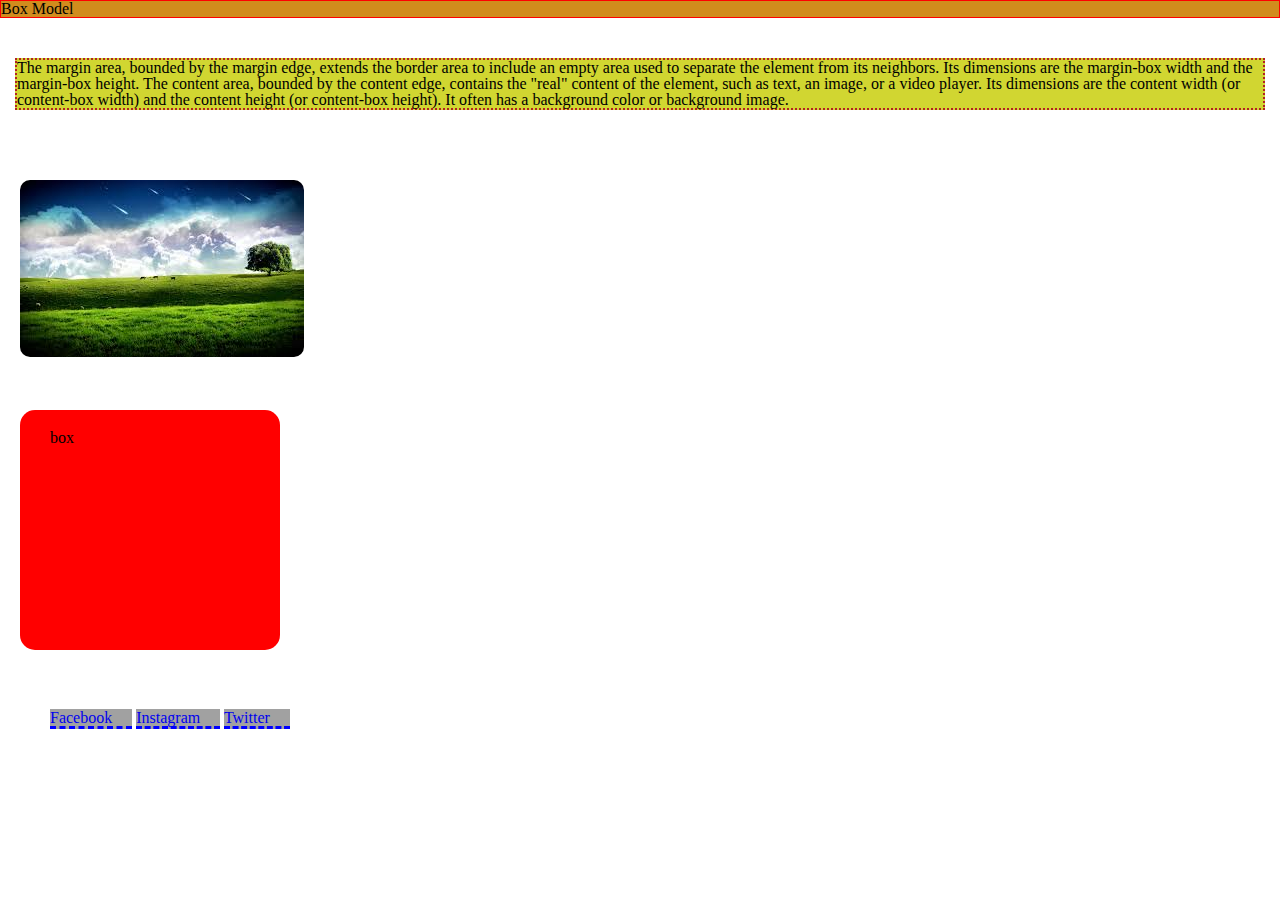
<file: block-BHaaap/index.html>
<!---

### Create a web page with the following characteristics:

1. Heading element(h1) should be at the top of the page.
2. After the heading, there should be a paragraph.
3. After the paragraph add an image having all the corner rounded.
4. Below the image, there should be a circle with red background.
5. At the bottom of the page, there must be a footer containing few links.
6. The H1 has 1px red solid borders, background color #D18C1D, and 10px of space between the content and the border (padding)
7. The paragraph is contained in 600px by 400px boxes with 2px black dotted borders and background color #D1D631
8. Links have a 3px blue dashed border on the bottom only and background color #A1A1A1

- Using CSS resets is necessary.
- Use semantic tags and keep the nesting and indentation proper.

--->
<!DOCTYPE html>
<html lang="en">
<head>
    <meta charset="UTF-8">
    <meta http-equiv="X-UA-Compatible" content="IE=edge">
    <meta name="viewport" content="width=device-width, initial-scale=1.0">
    <link rel="stylesheet" href="style.css">
    <title>Box Model</title>
</head>
<body>
       <h1>
            Box Model
       </h1>
        <div class="para">
            <p>
                The margin area, bounded by the margin edge, extends the border area to include an empty area used to separate 
                the element from its neighbors. Its dimensions are the margin-box width and the margin-box height.
                The content area, bounded by the content edge, contains the "real" content of the element, such as text, an image, or a video player. Its dimensions are the content width (or content-box width) and the
                 content height (or content-box height). It often has a background color or background image.
            </p>
        </div>
         <div class="banner">
            <img src="images/nature.jpeg">
         </div>
         <h3>box</h3>
         <footer class="footer-link">
                 <a href="www.facebook.com">Facebook</a>
                 <a href="www.instagram.com">Instagram</a>
                 <a href="twitter.com">Twitter</a>
         </footer>
</body>
</html>
</file>
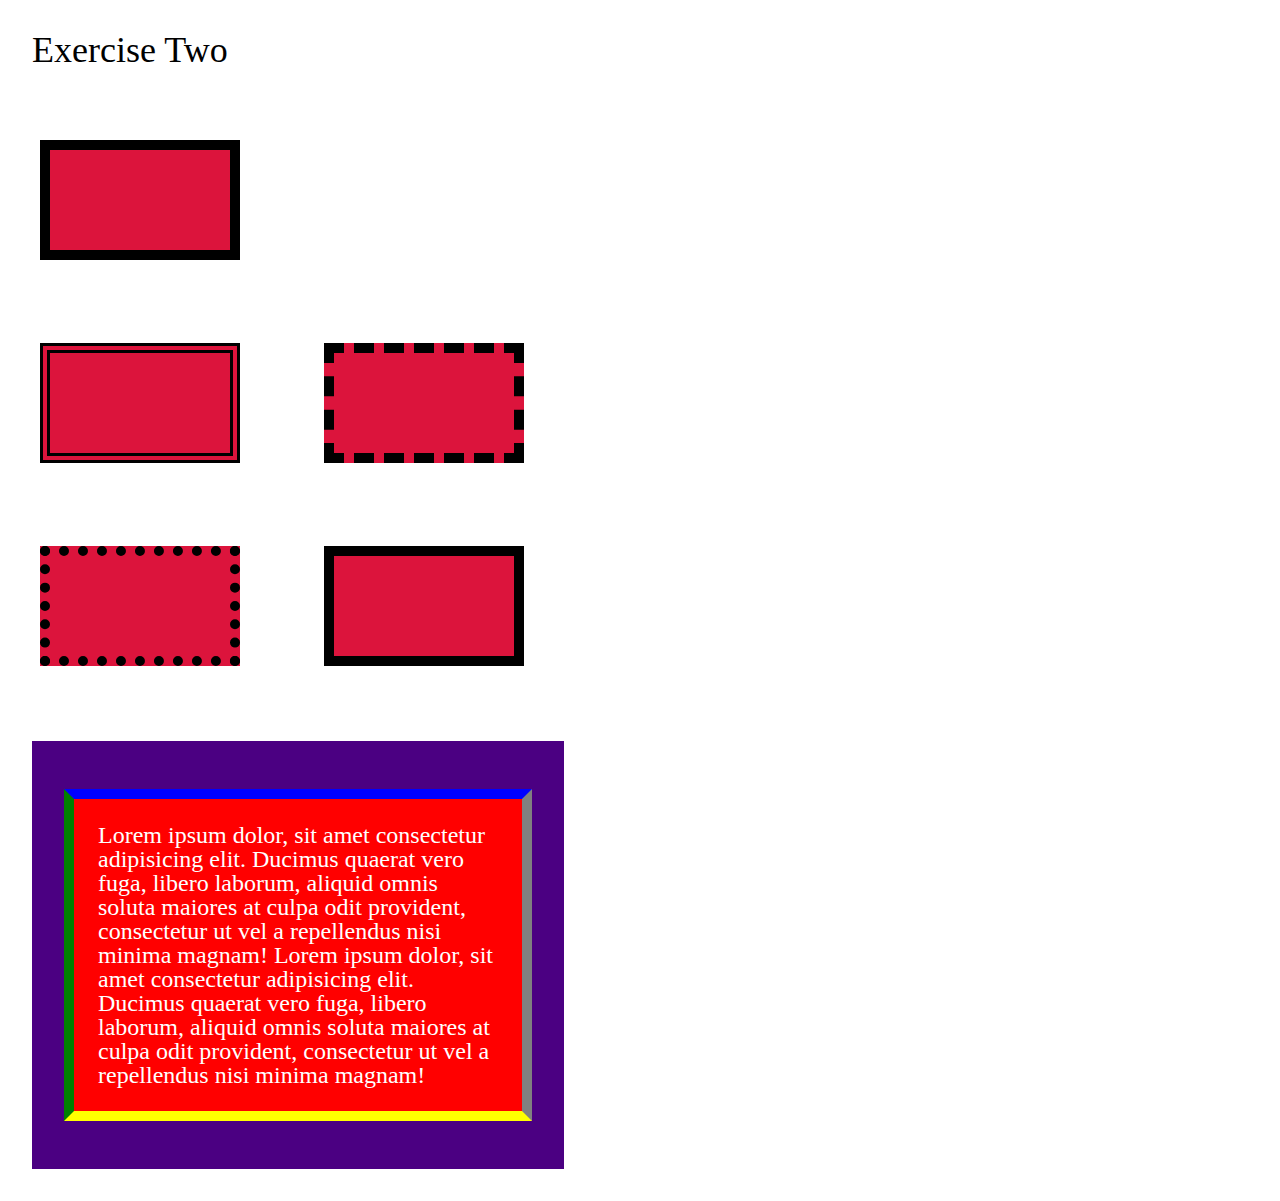
<file: block-BHaaaq/index.html>
<!---
### Create a page according to the layout shown below

![Box Model Exercise 2](https://raw.githubusercontent.com/suraj122/AC-STYLE-images/master/box-model/ex-2.png)

- Using CSS resets is necessary.
- Use semantic tags and keep the nesting and indentation proper.
--->
<!DOCTYPE html>
<html lang="en">
<head>
    <meta charset="UTF-8">
    <meta http-equiv="X-UA-Compatible" content="IE=edge">
    <meta name="viewport" content="width=device-width, initial-scale=1.0">
    <title>Box Model</title>
    <link rel="stylesheet" href="style.css">
</head>
<body>
   <header>
    <h1>Exercise Two</h1>
   </header>
   <main>
       <section>
           <div class="box solid"></div>
           <div>
               <div class="box double "></div>
               <div class="box dashed"></div>
           </div>
           <div>
            <div class="box dotted"></div>
            <div class="box none"></div>
        </div>
       </section>
       <section>
           <div class="para-container">
               <p>Lorem ipsum dolor, sit amet consectetur adipisicing elit.
                 Ducimus quaerat vero fuga, libero laborum, aliquid omnis
                 soluta maiores at culpa odit provident, consectetur ut 
                 vel a repellendus nisi minima magnam!
                 Lorem ipsum dolor, sit amet consectetur adipisicing elit.
                 Ducimus quaerat vero fuga, libero laborum, aliquid omnis
                 soluta maiores at culpa odit provident, consectetur ut 
                 vel a repellendus nisi minima magnam!</p>
           </div>
       </section>
   </main>
</body>
</html>
</file>
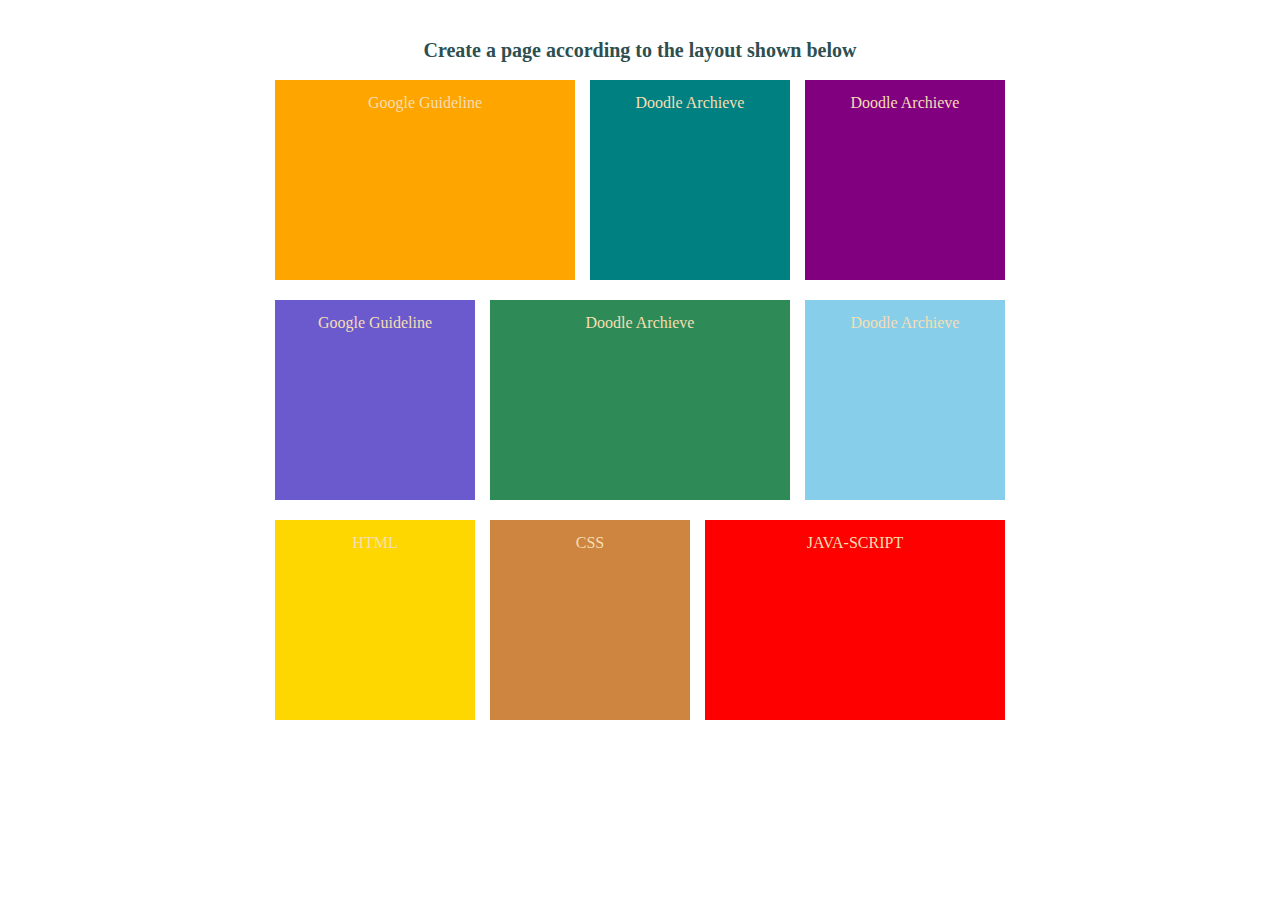
<file: block-BHaaar/index.html>
<!--
### Create a page according to the layout shown below

![Box Model Exercise 3](https://raw.githubusercontent.com/suraj122/AC-STYLE-images/master/box-model/ex-3.png)

- Using CSS resets is necessary.
- Use semantic tags and keep the nesting and indentation proper.
-->
<!DOCTYPE html>
<html lang="en">
<head>
    <meta charset="UTF-8">
    <meta http-equiv="X-UA-Compatible" content="IE=edge">
    <meta name="viewport" content="width=device-width, initial-scale=1.0">
    <link rel="stylesheet" href="style.css">
    <title>Box-model assignment 3</title>
</head>
<body>
      <center class="header">
        <section>
            <h2>Create a page according to the layout shown below</h2>
           <div class="main-box">
                 <div class="box-1">
                     <p>Google Guideline</p>
                 </div>
                 <div class="box-2">
                     <p>Doodle Archieve </p>
                 </div>
                  <div class="box-3">
                      <p>Doodle Archieve </p> 
                  </div>
           </div>
   </section>
             
   <div class="main-box">
    <div class="box-4">
        <p>Google Guideline</p>
    </div>
    <div class="box-5">
        <p>Doodle Archieve </p>
    </div>
     <div class="box-6">
         <p>Doodle Archieve </p> 
     </div>
</div>
<div class="main-box">
    <div class="box-7">
        <p>HTML</p>
    </div>
    <div class="box-8">
        <p> CSS</p>
    </div>
     <div class="box-9">
         <p> JAVA-SCRIPT </p> 
     </div>
</div>
      </center>
</body>
</html>
</file>
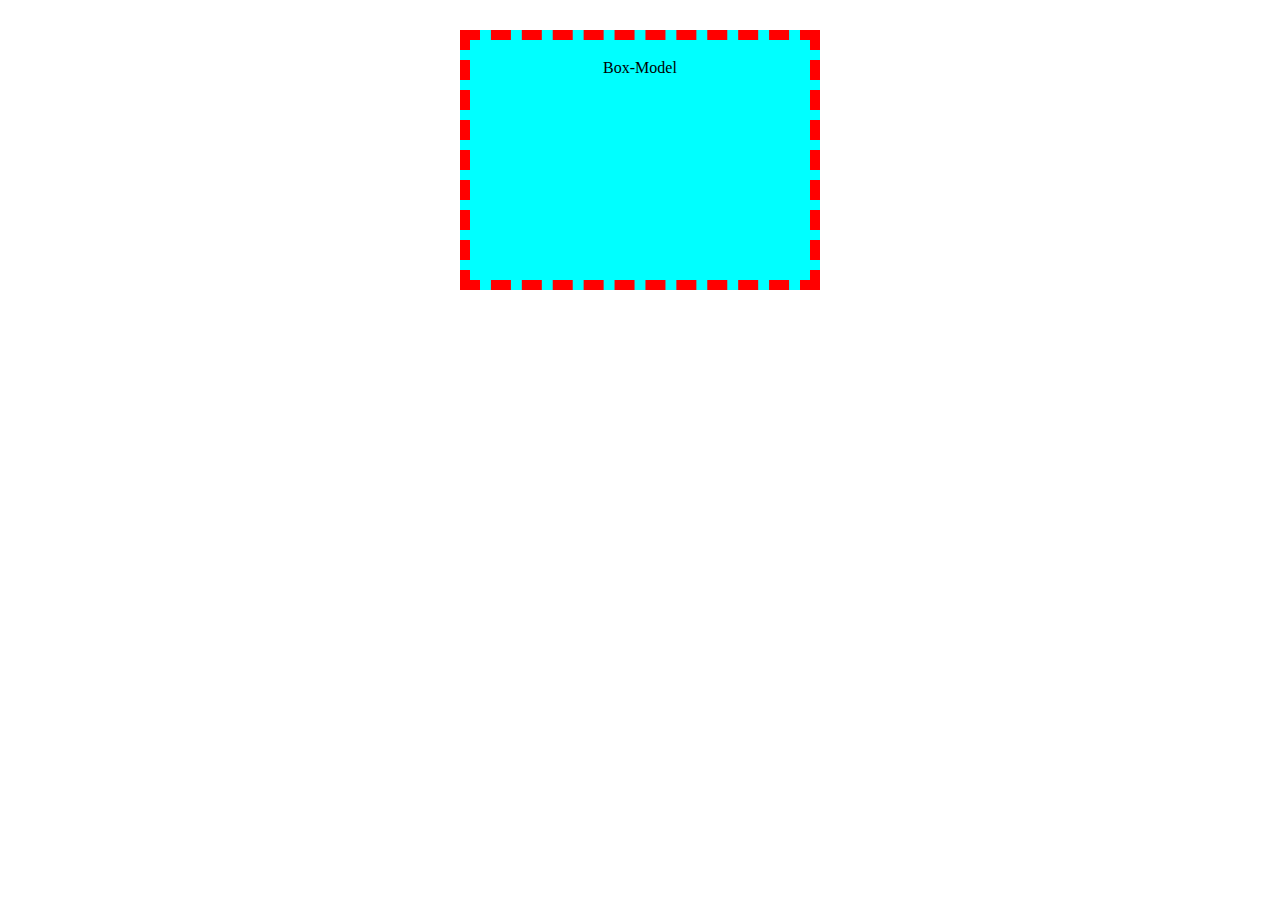
<file: block-BHaaas/index.html>
<!---
### Create a page with the following elements

1. Create a box having dimensions 300px X 200px. The box also has padding of 20px, border of 10px dashed and margin of 20px.

2. Create another box with the same dimensions and properties, but this time the total size of the box should not expand if we add any padding and border. Apply the appropriate property and value.

3. Calculate the actual size(total width and height) of the box and display below both the boxes.

- Using CSS resets is necessary.
- Use semantic tags and keep the nesting and indentation proper.
--->

<!DOCTYPE html>
<html lang="en">
<head>
    <meta charset="UTF-8">
    <meta http-equiv="X-UA-Compatible" content="IE=edge">
    <meta name="viewport" content="width=device-width, initial-scale=1.0">
    <link rel="stylesheet" href="style.css">
    <title>Document</title>
</head>
<body>
      <section class="header">
               <div class="Box-model">
                     <p>Box-Model</p>
               </div>
      </section>
</body>
</html>
</file>
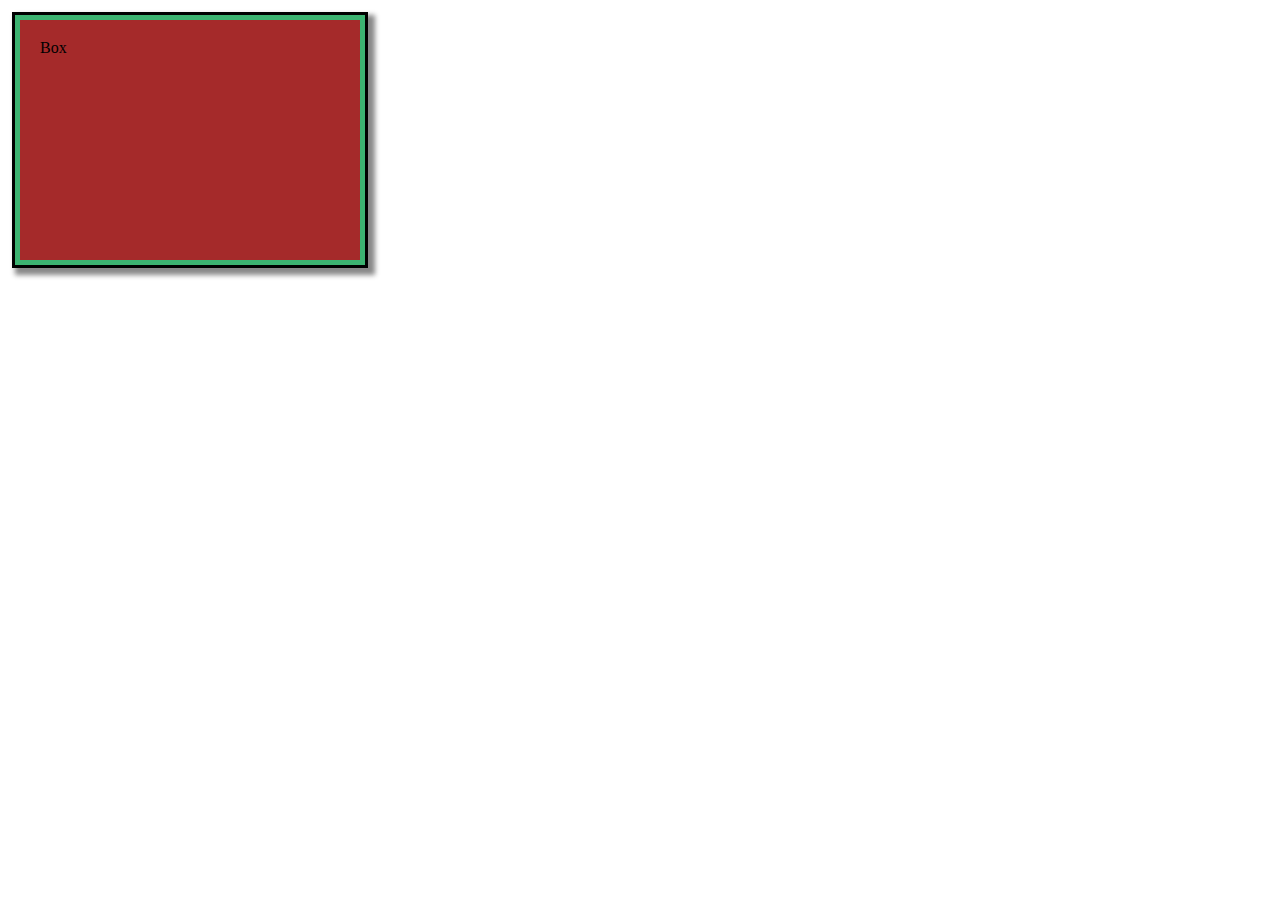
<file: block-BHaaat/index.html>
<!---
### Create a page with the following elements

1. Create a page having just one box.

2. The box has some width, height, padding, border, and margin.

3. Also, apply the outline around the box.

4. Create a solid border around the box using a box-shadow.

5. The color of the background, border, outline, and the border created using box-shadow should be different.

- Note: There should not be an expansion in the size of the box after applying padding and border.

- Using CSS resets is necessary.
- Use semantic tags and keep the nesting and indentation proper.
--->
<!DOCTYPE html>
<html lang="en">
<head>
    <meta charset="UTF-8">
    <meta http-equiv="X-UA-Compatible" content="IE=edge">
    <meta name="viewport" content="width=device-width, initial-scale=1.0">
    <link rel="stylesheet" href="style.css">
    <title>Box-Model | Assin 5</title>
</head>
<body>
      <section>
               <div class="create-box">
                      Box
               </div>
      </section>
</body>
</html>
</file>
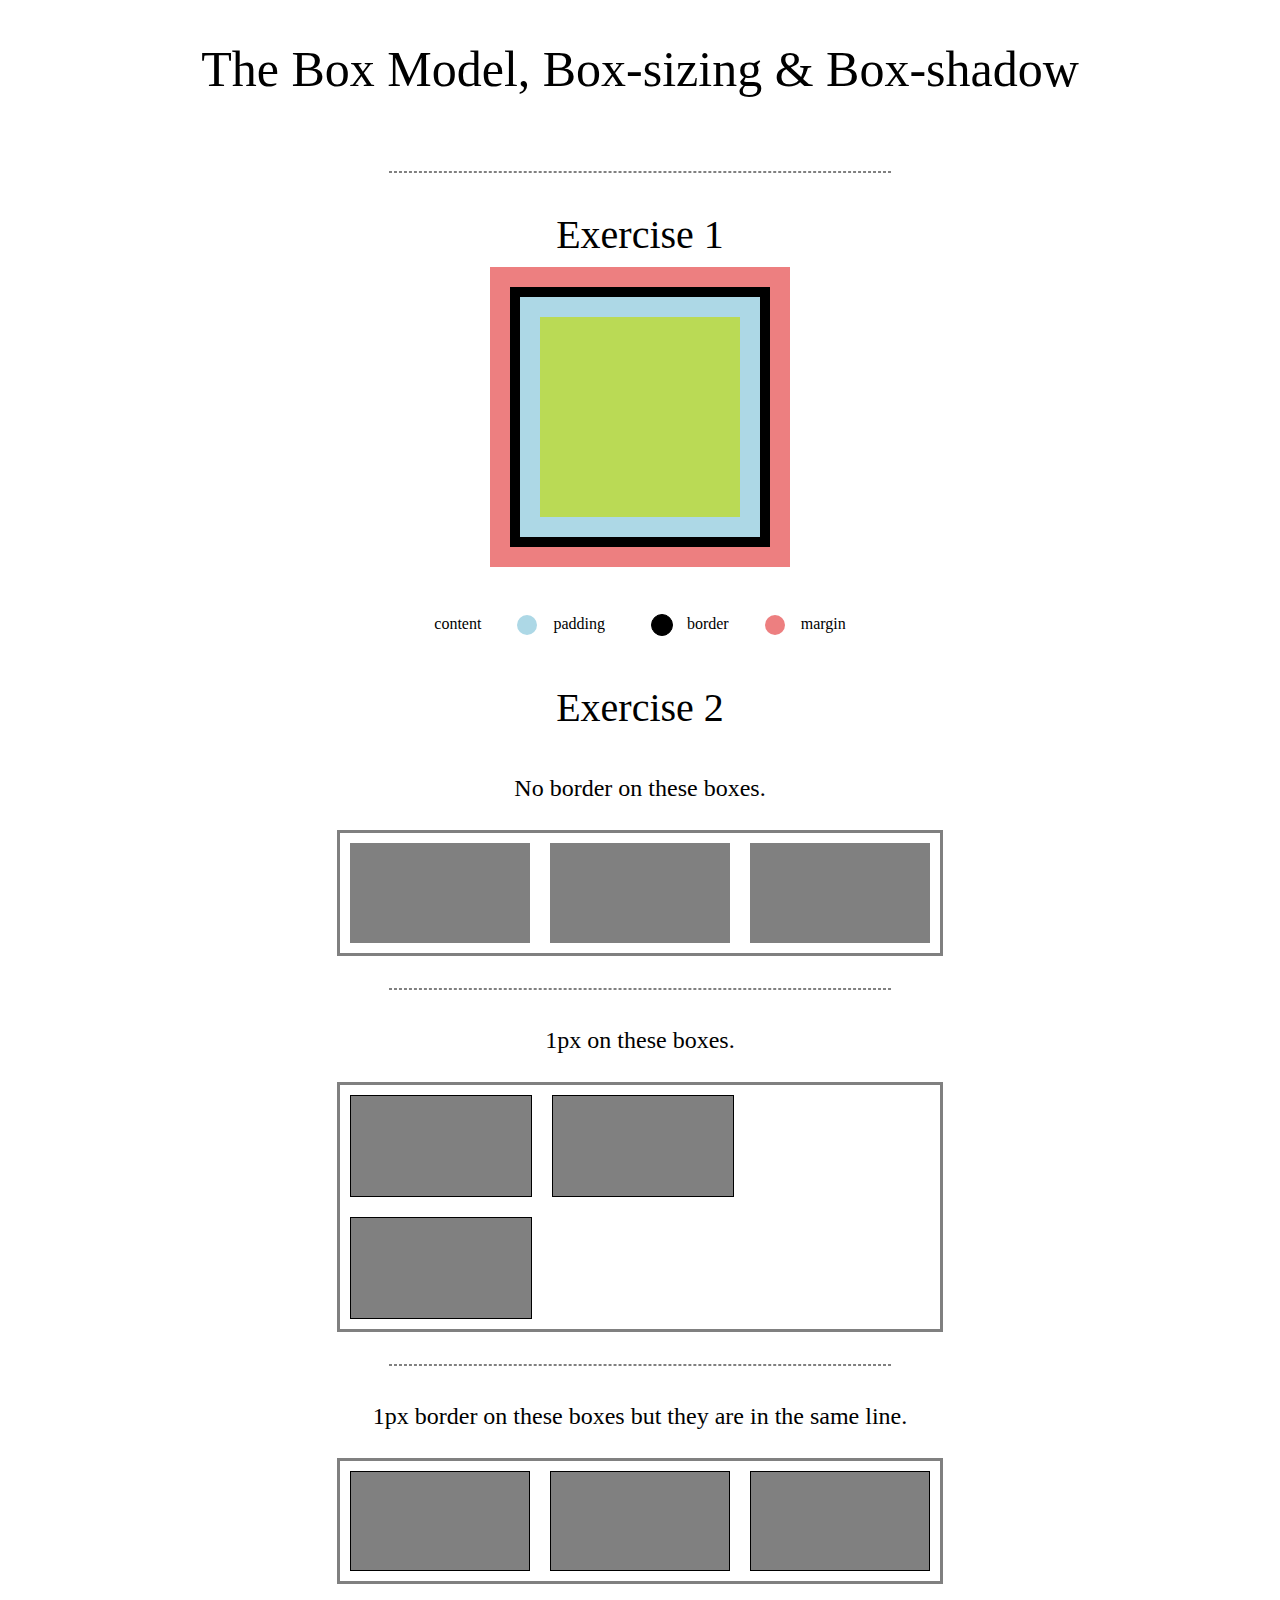
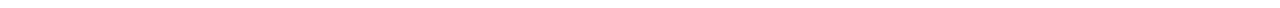
<file: block-BHaaau/index.html>
<!---
### Create a page according to the layout shown below

![Box Model Exercise 6](https://raw.githubusercontent.com/suraj122/AC-STYLE-images/master/box-model/ex-6.png)

#### Problems for exercise 2 in the layout

- Each parent container has width of 600px and border of 1px;
- Each children box has width 180px and height 100px as well as margin of 10px;
- Each child box which is having border has border-width 1px.
- Note in the first container the boxes do not have any border.

- Using CSS resets is necessary.
- Use semantic tags and keep the nesting and indentation proper.
--->
<!DOCTYPE html>
<html lang="en">

<head>
    <meta charset="UTF-8">
    <meta http-equiv="X-UA-Compatible" content="IE=edge">
    <meta name="viewport" content="width=device-width, initial-scale=1.0">
    <title>Box-Model 6</title>
    <link rel="stylesheet" href="style.css">
</head>

<body>
    <header>
        <h1>The Box Model, Box-sizing & Box-shadow </h1>
    </header>
    <hr>
    <main>
        <section class="f-1">
            <h2>Exercise 1</h2>
            <div class="box"></div>
            <div class="marker-containor"></div>
                <div class="marker">
                    <span class="circle-content"></span>
                    <span>content</span>
                </div>
                <div class="marker">
                    <span class="circle padding"></span>
                    <span>padding</span>
                </div>
                <div class="marker">
                    <span class="circle border"></span>
                    <span>border</span>
                </div>
                <div class="marker">
                    <span class="circle margin"></span>
                    <span>margin</span>
                </div>
            </div>
        </section>
        <section>
            <h2> Exercise 2 </h2>
            <p>No border on these boxes.</p>
            <div class="containor">
                <div class="child-box"></div>
                <div class="child-box"></div>
                <div class="child-box"></div>
            </div>
            <hr>
                <p>1px on these boxes.</p>
            <div class="containor">
                <div class="child-box border"></div>
                <div class="child-box border"></div>
                <div class="child-box border"></div>
            </div>
            <hr>
            <p>1px border on these boxes but they are in the same line.</p>
            <div class="containor">
                <div class="child-box border border-box"></div>
                <div class="child-box border border-box"></div>
                <div class="child-box border border-box"></div>
            </div>
        </section>
    </main>

</body>

</html>
</file>
<file: block-BHaaap/style.css>
/* http://meyerweb.com/eric/tools/css/reset/ 
   v2.0 | 20110126
   License: none (public domain)
*/

html, body, div, span, applet, object, iframe,
h1, h2, h3, h4, h5, h6, p, blockquote, pre,
a, abbr, acronym, address, big, cite, code,
del, dfn, em, img, ins, kbd, q, s, samp,
small, strike, strong, sub, sup, tt, var,
b, u, i, center,
dl, dt, dd, ol, ul, li,
fieldset, form, label, legend,
table, caption, tbody, tfoot, thead, tr, th, td,
article, aside, canvas, details, embed, 
figure, figcaption, footer, header, hgroup, 
menu, nav, output, ruby, section, summary,
time, mark, audio, video {
	margin: 0;
	padding: 0;
	border: 0;
	font-size: 100%;
	font: inherit;
	vertical-align: baseline;
}
/* HTML5 display-role reset for older browsers */
article, aside, details, figcaption, figure, 
footer, header, hgroup, menu, nav, section {
	display: block;
}
body {
	line-height: 1;
}
ol, ul {
	list-style: none;
}
blockquote, q {
	quotes: none;
}
blockquote:before, blockquote:after,
q:before, q:after {
	content: '';
	content: none;
}
table {
	border-collapse: collapse;
	border-spacing: 0;
}
.banner{
    padding: 30px 20px;
}
h1{
    border: 1px solid red;
    background-color: #D18C1D;
    
}
img{
    border-radius: 10px;
    
}
.para{
    padding: 40px 15px;
}
p{
      background-color: #D1D631;
    border: 2px dotted firebrick;
}
h3{
    width:200px;
    height: 200px;
    padding: 20px 30px;
    background-color: red;
    border-radius: 15px;
    margin: 20px;
}
.footer-link{
    padding: 40px 50px;
   
}
a{
    background-color: #A1A1A1;
    text-decoration: none;
    padding-right: 20px;
    border-bottom: 3px dashed blue;
}
</file>
<file: block-BHaaaq/style.css>
/* http://meyerweb.com/eric/tools/css/reset/ 
   v2.0 | 20110126
   License: none (public domain)
*/

html, body, div, span, applet, object, iframe,
h1, h2, h3, h4, h5, h6, p, blockquote, pre,
a, abbr, acronym, address, big, cite, code,
del, dfn, em, img, ins, kbd, q, s, samp,
small, strike, strong, sub, sup, tt, var,
b, u, i, center,
dl, dt, dd, ol, ul, li,
fieldset, form, label, legend,
table, caption, tbody, tfoot, thead, tr, th, td,
article, aside, canvas, details, embed, 
figure, figcaption, footer, header, hgroup, 
menu, nav, output, ruby, section, summary,
time, mark, audio, video {
	margin: 0;
	padding: 0;
	border: 0;
	font-size: 100%;
	font: inherit;
	vertical-align: baseline;
}
/* HTML5 display-role reset for older browsers */
article, aside, details, figcaption, figure, 
footer, header, hgroup, menu, nav, section {
	display: block;
}
body {
	line-height: 1;
}
ol, ul {
	list-style: none;
}
blockquote, q {
	quotes: none;
}
blockquote:before, blockquote:after,
q:before, q:after {
	content: '';
	content: none;
}
table {
	border-collapse: collapse;
	border-spacing: 0;
}
/* Styling */

.box{
    width: 180px;
    height: 100px;
    border: 10px solid black;
    background-color: crimson;
    display: inline-block;
    margin: 40px;
}
h1{
    font-size: 36px;
    margin: 32px;
}
.double{
    border-style: double;
}
.dotted{
    border-style: dotted;
}
.dashed{
    border-style: dashed;
}
.none {
    border-style:0;
}
p{
    width: 400px;
    background-color: red;
    font-size: 24px;
    color: white;
    padding: 24px;
    border-top: 10px solid blue;
    border-right: 10px solid gray;
    border-bottom: 10px solid yellow;
    border-left:10px solid green ;
}
.para-container{
    background-color:indigo ;
    padding: 48px 32px;
    display: inline-block;
    margin: 32px;
}
</file>
<file: block-BHaaar/style.css>
/* http://meyerweb.com/eric/tools/css/reset/ 
   v2.0 | 20110126
   License: none (public domain)
*/

html, body, div, span, applet, object, iframe,
h1, h2, h3, h4, h5, h6, p, blockquote, pre,
a, abbr, acronym, address, big, cite, code,
del, dfn, em, img, ins, kbd, q, s, samp,
small, strike, strong, sub, sup, tt, var,
b, u, i, center,
dl, dt, dd, ol, ul, li,
fieldset, form, label, legend,
table, caption, tbody, tfoot, thead, tr, th, td,
article, aside, canvas, details, embed, 
figure, figcaption, footer, header, hgroup, 
menu, nav, output, ruby, section, summary,
time, mark, audio, video {
	margin: 0;
	padding: 0;
	border: 0;
	font-size: 100%;
	font: inherit;
	vertical-align: baseline;
}
/* HTML5 display-role reset for older browsers */
article, aside, details, figcaption, figure, 
footer, header, hgroup, menu, nav, section {
	display: block;
}
body {
	line-height: 1;
}
ol, ul {
	list-style: none;
}
blockquote, q {
	quotes: none;
}
blockquote:before, blockquote:after,
q:before, q:after {
	content: '';
	content: none;
}
table {
	border-collapse: collapse;
	border-spacing: 0;
}
.header{
    padding: 25px 0px;
}
h2{
     padding-top: 15px;
    font-size: 20px;
    color:darkslategray;
    font-weight: bold;
}
.main-box{
    display: flex;
    justify-content:center;
    padding-top: 20px;
    
}
p{
    padding: 15px 0px;
}
.box-1{
    background-color:orange;
    width: 300px;
    height: 200px;
    color:wheat;

}
.box-2{
    background-color:teal;
    width: 200px;
    height: 200px;
    margin-left: 15px;
    color:wheat;
}
.box-3{
    background-color:purple;
    width: 200px;
    height: 200px;
    margin-left: 15px;
    color:wheat;
}
.box-4{
    background-color:slateblue;
    width: 200px;
    height: 200px;
    color:wheat;

}
.box-5{
    background-color:seagreen;
    width: 300px;
    height: 200px;
    margin-left: 15px;
    color:wheat;
}
.box-6{
    background-color:skyblue;
    color:wheat;
    width: 200px;
    height: 200px;
    margin-left: 15px;
}
.box-7{
    background-color:gold;
    width: 200px;
    height: 200px;
    color:wheat;

}
.box-8{
    background-color:peru;
    width: 200px;
    height: 200px;
    margin-left: 15px;
    color:wheat;
}
.box-9{
    background-color:red;
    width: 300px;
    height: 200px;
    margin-left: 15px;
    color:wheat;
}
</file>
<file: block-BHaaas/style.css>
/* http://meyerweb.com/eric/tools/css/reset/ 
   v2.0 | 20110126
   License: none (public domain)
*/

html, body, div, span, applet, object, iframe,
h1, h2, h3, h4, h5, h6, p, blockquote, pre,
a, abbr, acronym, address, big, cite, code,
del, dfn, em, img, ins, kbd, q, s, samp,
small, strike, strong, sub, sup, tt, var,
b, u, i, center,
dl, dt, dd, ol, ul, li,
fieldset, form, label, legend,
table, caption, tbody, tfoot, thead, tr, th, td,
article, aside, canvas, details, embed, 
figure, figcaption, footer, header, hgroup, 
menu, nav, output, ruby, section, summary,
time, mark, audio, video {
	margin: 0;
	padding: 0;
	border: 0;
	font-size: 100%;
	font: inherit;
	vertical-align: baseline;
}
/* HTML5 display-role reset for older browsers */
article, aside, details, figcaption, figure, 
footer, header, hgroup, menu, nav, section {
	display: block;
}
body {
	line-height: 1;
}
ol, ul {
	list-style: none;
}
blockquote, q {
	quotes: none;
}
blockquote:before, blockquote:after,
q:before, q:after {
	content: '';
	content: none;
}
table {
	border-collapse: collapse;
	border-spacing: 0;
}
.header{
    
    padding: 30px 0px;
}
.Box-model{
    background-color: aqua;
    margin: 0 auto;
    text-align: center;
    padding: 20px;
    width: 300px;
    height: 200px;
    border: 10px dashed red;
}
</file>
<file: block-BHaaat/style.css>
/* http://meyerweb.com/eric/tools/css/reset/ 
   v2.0 | 20110126
   License: none (public domain)
*/

html, body, div, span, applet, object, iframe,
h1, h2, h3, h4, h5, h6, p, blockquote, pre,
a, abbr, acronym, address, big, cite, code,
del, dfn, em, img, ins, kbd, q, s, samp,
small, strike, strong, sub, sup, tt, var,
b, u, i, center,
dl, dt, dd, ol, ul, li,
fieldset, form, label, legend,
table, caption, tbody, tfoot, thead, tr, th, td,
article, aside, canvas, details, embed, 
figure, figcaption, footer, header, hgroup, 
menu, nav, output, ruby, section, summary,
time, mark, audio, video {
	margin: 0;
	padding: 0;
	border: 0;
	font-size: 100%;
	font: inherit;
	vertical-align: baseline;
}
/* HTML5 display-role reset for older browsers */
article, aside, details, figcaption, figure, 
footer, header, hgroup, menu, nav, section {
	display: block;
}
body {
	line-height: 1;
}
ol, ul {
	list-style: none;
}
blockquote, q {
	quotes: none;
}
blockquote:before, blockquote:after,
q:before, q:after {
	content: '';
	content: none;
}
table {
	border-collapse: collapse;
	border-spacing: 0;
}
.create-box{
    width: 300px;
    height: 200px;
    padding: 20px;
    margin: 15px;
    outline-style: solid;
    box-shadow: 5px  5px 5px 5px #888888;
    background-color: brown;
    border: 5px solid mediumseagreen;
}
</file>
<file: block-BHaaau/style.css>
/* http://meyerweb.com/eric/tools/css/reset/ 
   v2.0 | 20110126
   License: none (public domain)
*/

html, body, div, span, applet, object, iframe,
h1, h2, h3, h4, h5, h6, p, blockquote, pre,
a, abbr, acronym, address, big, cite, code,
del, dfn, em, img, ins, kbd, q, s, samp,
small, strike, strong, sub, sup, tt, var,
b, u, i, center,
dl, dt, dd, ol, ul, li,
fieldset, form, label, legend,
table, caption, tbody, tfoot, thead, tr, th, td,
article, aside, canvas, details, embed, 
figure, figcaption, footer, header, hgroup, 
menu, nav, output, ruby, section, summary,
time, mark, audio, video {
	margin: 0;
	padding: 0;
	border: 0;
	font-size: 100%;
	font: inherit;
	vertical-align: baseline;
}
/* HTML5 display-role reset for older browsers */
article, aside, details, figcaption, figure, 
footer, header, hgroup, menu, nav, section {
	display: block;
}
body {
	line-height: 1;
}
ol, ul {
	list-style: none;
}
blockquote, q {
	quotes: none;
}
blockquote:before, blockquote:after,
q:before, q:after {
	content: '';
	content: none;
}
table {
	border-collapse: collapse;
	border-spacing: 0;
}
body{
    line-height: 1.5;
}
/* styling */
h1{
    font-size: 50px;
    text-align: center;
    padding: 32px 180px;
}
h2{
    font-size: 40px;
    text-align: center;
    margin: 32px 0;
}
hr{
    width:500px ;
    border-color: gray;
    border-style: dashed;
    margin: 32px auto;
}
.f-1{
    text-align: center;
}
.box{
    width:200px ;
    height:200px ;
    background-color:#bada55;
    display: inline-block;
    margin: 0 auto;
    border:20px solid #ADD8E6 ;
    outline: 10px solid black;
    box-shadow: 0 0 0 30px #ed7f80;
}
.circle{
    width: 20px;
    height: 20px;
    background-color: #bada55;
    display: inline-block;
    text-align: center;
    vertical-align: middle;
    margin-right: 12px;
    border-radius: 50%;
}
.marker-containor{
    text-align: center;
    margin-top: 60px ;
}
.margin{
    background-color:#ed7f80;
}
.border{
    background-color: black;
}
.padding{
    background-color: #ADD8E6;
}
.marker{
    margin: 0 16px;
    display: inline-block;
}
p{
    font-size: 24px;
    text-align: center;
}
.containor{
    width: 600px;
    border:3px solid gray;
    margin: 24px auto;
    /* margin: 0 auto; */
    font-size: 0;
}
.child-box{
    width: 180px;
    height: 100px;
    margin: 10px;
    /* margin: 0 auto; */
    background-color: gray;
    display: inline-block;
    text-align: center;
}
.border{
    border: 1px solid black;
    margin: 10px;
}
    /* font-size: 0; */
    /* display: inline-block; */

.border-box{
    box-sizing: border-box;
}
</file>
